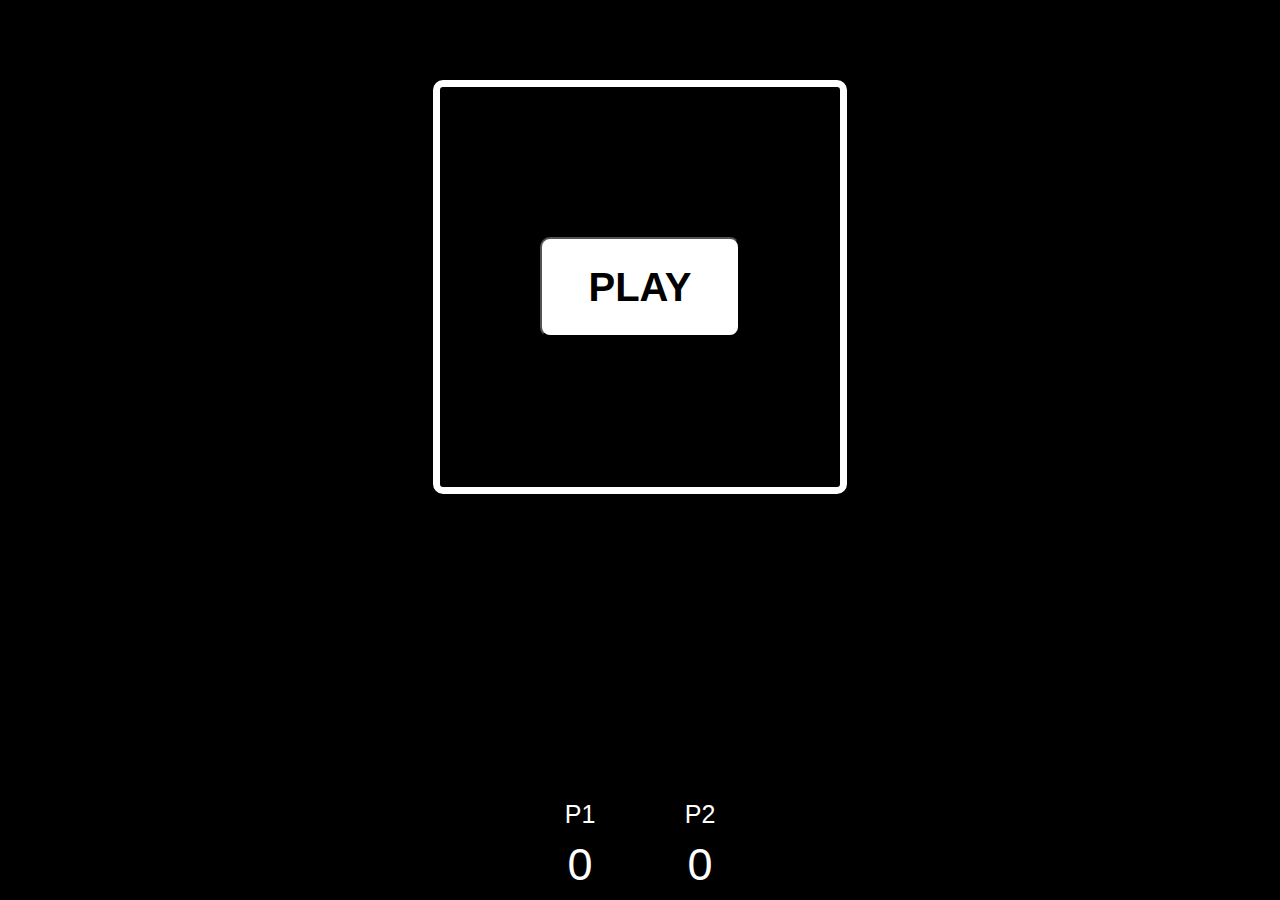
<file: index.html>
<!DOCTYPE html>

<html>
  <head>
    <meta name="viewport" content="width=device-width, initial-scale=1.0">
    <title class>Tic Tac Toe</title>
    <link rel = "stylesheet" href = "styles.css" />
  </head>

  <body id = "body">
    <div class = "header-div">
      <p id = "p1-win-message">Player 1 Wins!</p>
      <p id = "p2-win-message">Player 2 Wins!</p>
      <p id = "tie-message">Match is a Tie!</p>
    </div>

    <div class = "canvas">
      <button id = "play-game">PLAY</button>
      <div id = "grid"></div>
    </div>

    <div class = "button-div" onclick = "resetGame();">
      <button id = "play-again">PLAY AGAIN</button>
    </div>

    <div id = 'score-div'>
      <div id = 'p1-div'>
        <div id = 'p1-score'>
          <div id = 'p1-id-div'>P1</div>
          <div id = 'p1-score-div'>0</div>
        </div>
      </div>
      <div id = 'p2-div'>
        <div id = 'p2-score'>
          <div id = 'p2-id-div'>P2</div>
          <div id = 'p2-score-div'>0</div>
        </div>
      </div>
    </div>
    
    <script type = "text/javascript" src = "code.js"></script>
  </body>

</html>
</file>
<file: styles.css>
* {
  background-color: black;
  margin: auto;
}

body {
  font-family:'Franklin Gothic Medium', 'Arial Narrow', Arial, sans-serif;
  color: rgb(255, 255, 255);
  margin: auto;
}

.header-div {
  height: 80px;
  display: grid;
  align-items: center;
}

.head {
  font-size: 45px;
  font-weight: bolder;
}

p {
  text-align: center;
  font-size: 45px;
}

.canvas {
  width: 400px;
  height: 400px;
  display: flex;
  border-radius: 10px;
  border-style: solid;
  border-width: 7px;
}

#play-game {
  height: 100px;
  width: 200px;
  font-size: 40px;
  font-weight: bolder;
  cursor: pointer;
  border-radius: 10px;
  background-color: white;
  color: rgb(0, 0, 0);
}

#play-game:hover {
  background-color: rgb(0, 0, 0);
  border: 5px solid white;
  color: rgb(255, 255, 255);
}

#grid {
  width: 310px;
  height: 310px;
  display: grid;
  grid-template-columns: 1fr 1fr 1fr;
  column-gap: 5px;
  row-gap: 5px;
  background-color: rgba(255, 255, 255, 0.886);
  display: none;
}

#grid div {
  text-align: center;
  cursor: pointer;
  height: 100px;
  width: 100px;
}

.button-div {
  display: grid;
  align-items: center;
  margin-top: 20px;
}

#play-again {
  height: 80px;
  width: 300px;
  font-size: 35px;
  font-weight: bolder;
  display: none;
  border-radius: 20px;
  border-style: none;
  color: rgb(0, 0, 0);
  background-color: rgb(255, 255, 255);
  cursor: pointer;
}

#play-again:hover {
  background-color:rgb(0, 0, 0);
  color: white;
  border: 5px solid white;
}

#p1-win-message, #p2-win-message {
  display: none;
}

#tie-message {
  display: none;
  margin-top: 10px;
  margin-bottom: 10px;
}

#score-div {
  background-color: rgb(255, 255, 255);
  height: 100px;
  width: 100%;
  position: fixed;
  bottom: 0;
}

#p1-div, #p2-div {
  height: 100%;
  width: 50%;
  position: fixed;
}

#p1-div {
  left: 0;
}

#p2-div {
  right: 0;
}

#p1-score, #p2-score {
  height: 100%;
  width: 120px;
  position: absolute; 
}

#p1-score {
  right: 0;
  
}

#p2-score {
  left: 0;
}

#p1-id-div, #p2-id-div {
  width: 100%;
  height: 30px;
  text-align: center;
  font-size: 25px;
}

#p1-score-div, #p2-score-div {
  width: 100%;
  height: 70px;
  font-size: 45px;
  display: grid;
  text-align: center;
  align-items: center;
}
</file>
